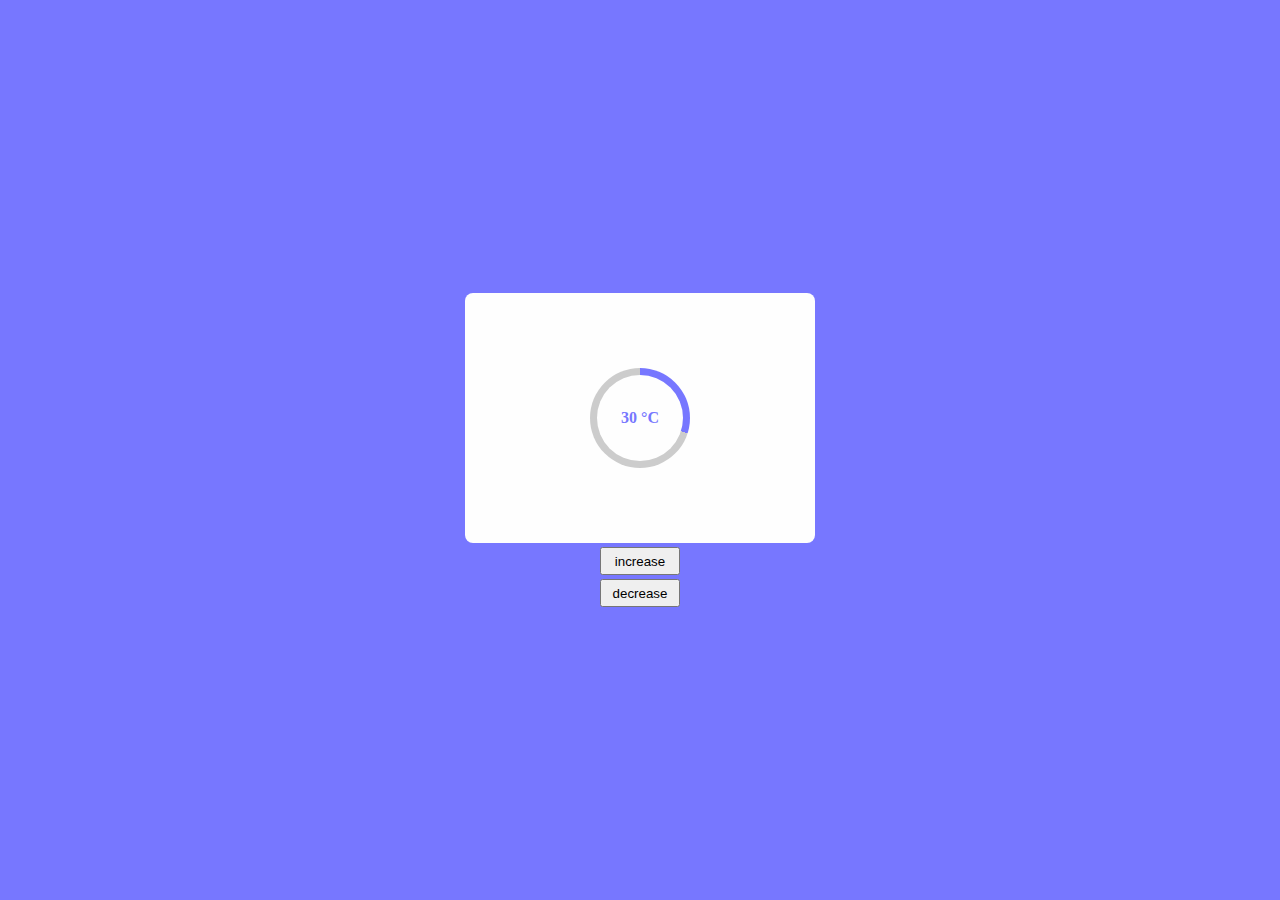
<file: circle/index.html>
<!DOCTYPE html>
<html lang="en">
<head>
  <meta charset="UTF-8">
  <meta http-equiv="X-UA-Compatible" content="IE=edge">
  <meta name="viewport" content="width=device-width, initial-scale=1.0">
  <title>Circle</title>
  <link rel="stylesheet" href="styles.css">
</head>
<body>
  <div class="root">
    <div class="container">
      <div id="circle">
        <div id="info-circle">
          30 °C
        </div>
      </div>
    </div>
    <button id="btn-increase" class="btn">increase</button>
    <button id="btn-decrease" class="btn">decrease</button>
  </div>
  <script>
    function percentageTodegrees(percentage) {
      return (360 * percentage) / 100
    }

    let percentage = 30;
    const circle = document.getElementById('circle');
    const infoCircle = document.getElementById('info-circle');
    const btnIncrease = document.getElementById('btn-increase');
    const btnDecrease = document.getElementById('btn-decrease');

    btnIncrease.addEventListener('click', () => {
      if (percentage <= 90) {
        percentage = percentage + 10;
        circle.style.background = `conic-gradient(#7777ff ${percentage}%, #cccccc ${percentage}%)`;
        infoCircle.innerHTML = `${percentage} °C`;
      }
    });

    btnDecrease.addEventListener('click', () => {
      if (percentage >= 10) {
        percentage = percentage - 10;
        circle.style.background = `conic-gradient(#7777ff ${percentage}%, #cccccc ${percentage}%)`;        
        infoCircle.innerHTML = `${percentage} °C`;
      }
    });    
    

  </script>
</body>
</html>

<!-- https://stackoverflow.com/questions/14222138/css-progress-circle -->
</file>
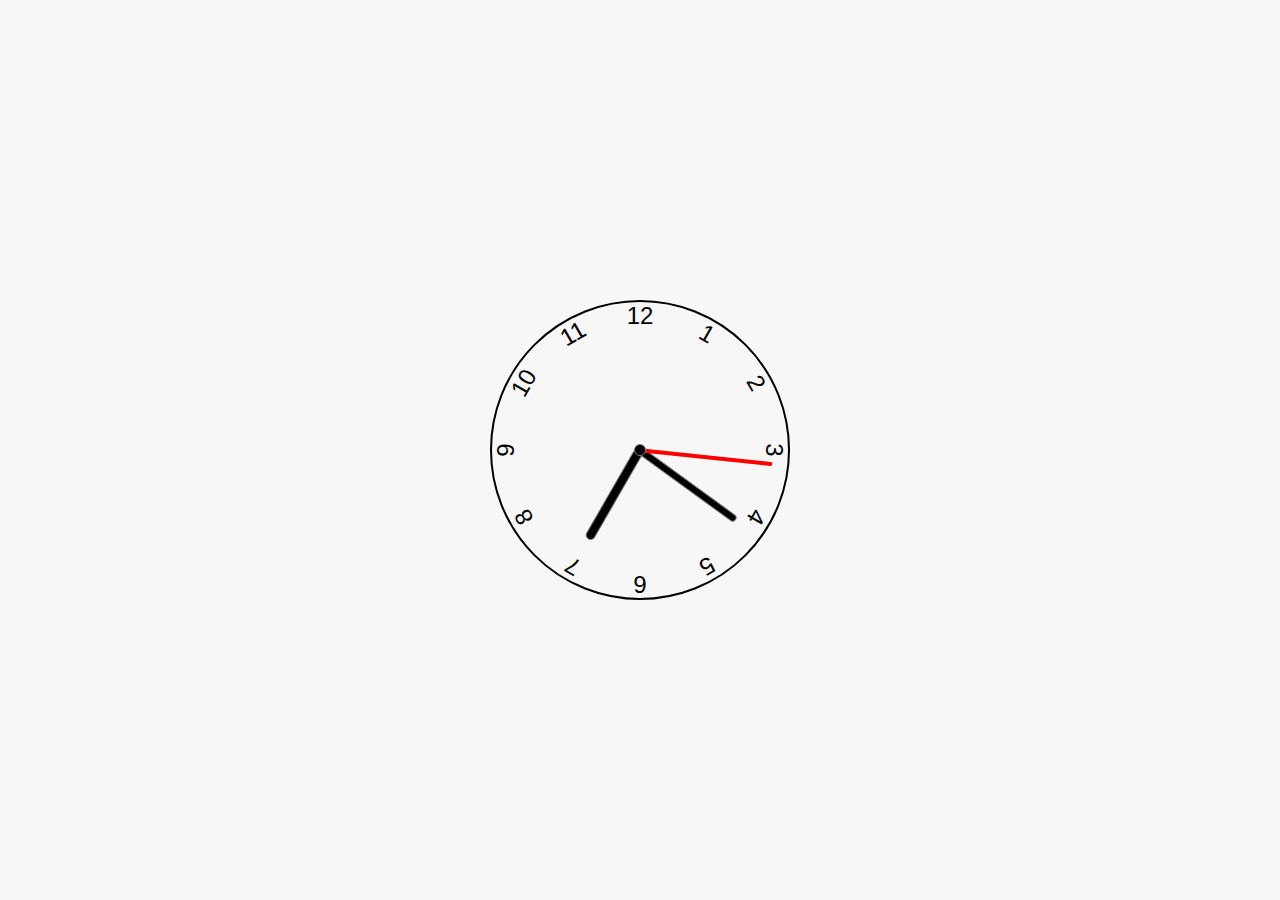
<file: clock/index.html>
<!DOCTYPE html>
<html lang="en">
<head>
    <meta charset="UTF-8">
    <meta http-equiv="X-UA-Compatible" content="IE=edge">
    <meta name="viewport" content="width=device-width, initial-scale=1.0">
    <link rel="stylesheet" href="style.css">
    <title>Clock</title>
</head>
<body>
  <div class="clock">
    <div class="hour"></div>
    <div class="min"></div>
    <div class="sec"></div>
    <span style="transform: rotate(30deg);">1</span>
    <span style="transform: rotate(60deg);">2</span>
    <span style="transform: rotate(90deg);">3</span>
    <span style="transform: rotate(120deg);">4</span>
    <span style="transform: rotate(150deg);">5</span>
    <span style="transform: rotate(180deg);">6</span>
    <span style="transform: rotate(210deg);">7</span>
    <span style="transform: rotate(240deg);">8</span> 
    <span style="transform: rotate(270deg);">9</span>
    <span style="transform: rotate(300deg);">10</span>
    <span style="transform: rotate(330deg);">11</span>
    <span style="transform: rotate(0deg);">12</span>
  </div>
  <script src="./script.js"></script>
</body>
</html>
</file>
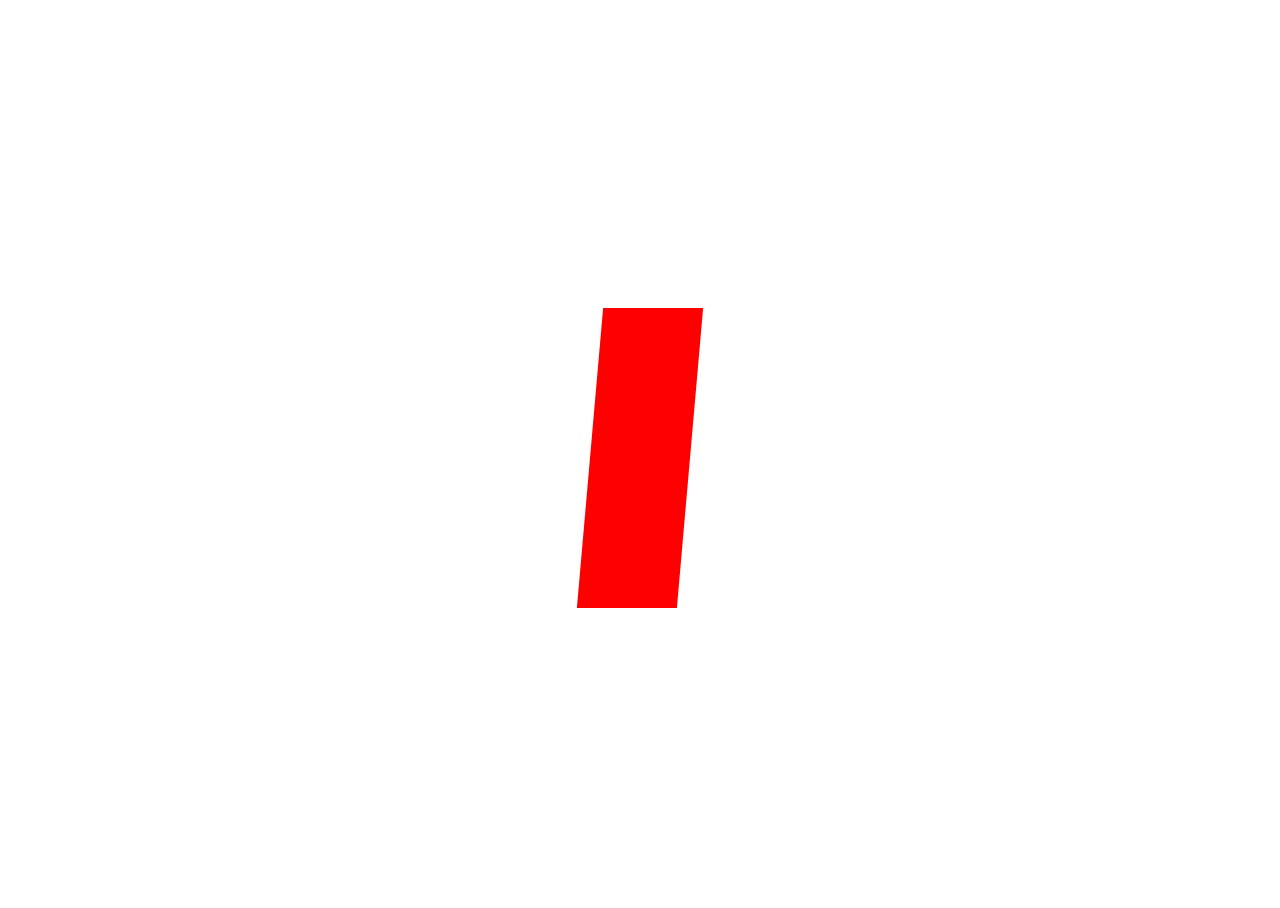
<file: css-skew/index.html>
<!DOCTYPE html>
<html lang="en">
<head>
  <meta charset="UTF-8">
  <meta http-equiv="X-UA-Compatible" content="IE=edge">
  <meta name="viewport" content="width=device-width, initial-scale=1.0">
  <title>Document</title>
  <style>
    html {
      height: 100%;
    }
    body {
      display: flex;
      justify-content: center;
      align-items: center;
      height: 100%;
    }
    .rec {
      background-color: red;
      height: 300px;
      width: 100px;
      transform: skewX(-5deg);
    }
  </style>
</head>
<body>
  <div class="rec">
  </div>
</body>
</html>
</file>
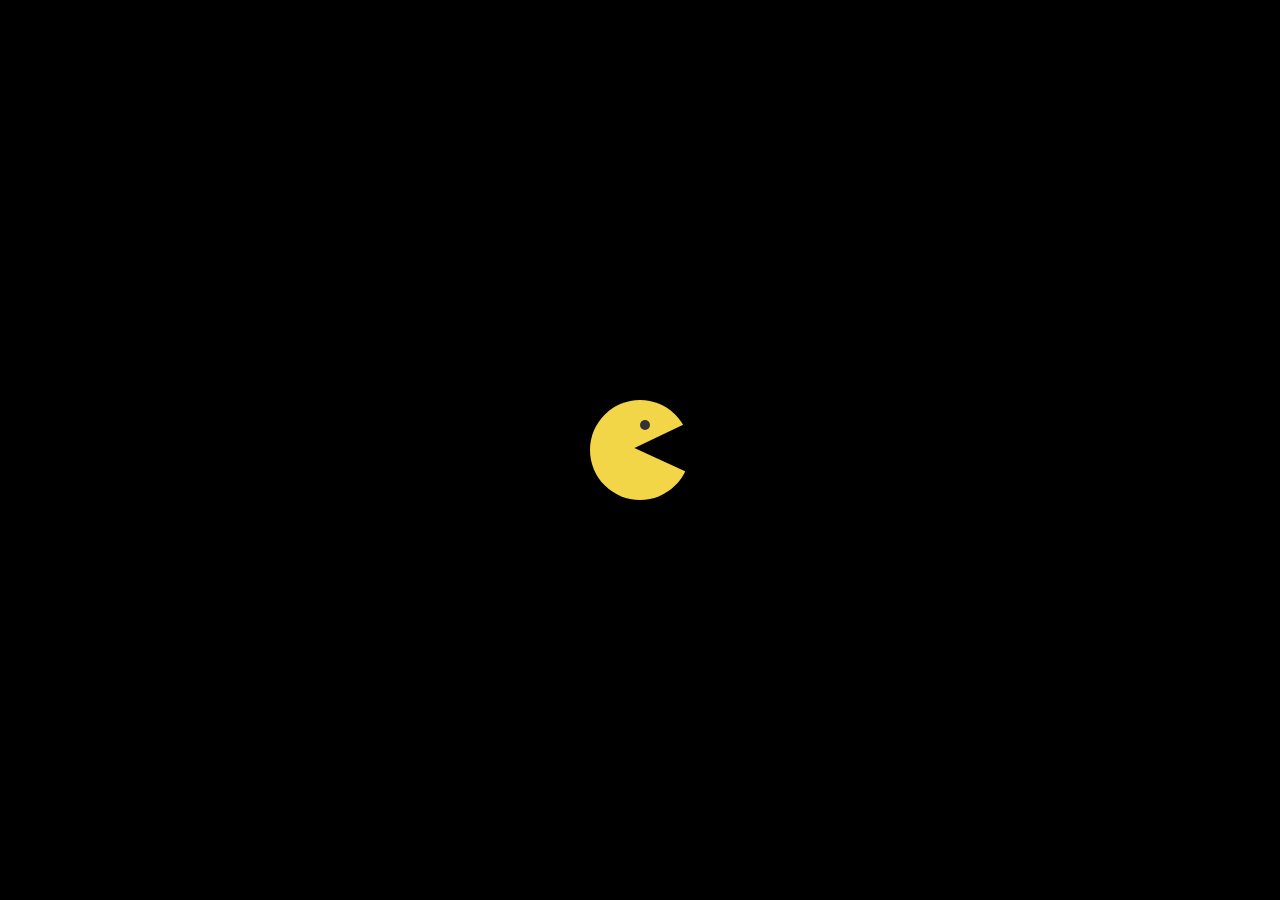
<file: pac-man/index.html>
<!DOCTYPE html>
<html lang="en">
<head>
    <meta charset="UTF-8">
    <meta http-equiv="X-UA-Compatible" content="IE=edge">
    <meta name="viewport" content="width=device-width, initial-scale=1.0">
    <link rel="stylesheet" href="style.css">
    <title>Pec man</title>
    <!-- source https://css-tricks.com/pac-man-in-css/ -->
</head>
<body>
  <div class="pacman">
    <div class="pacman__eye"></div>
    <div class="pacman__mouth"></div>
    <div class="pacman__food"></div>
  </div>
</body>
</html>
</file>
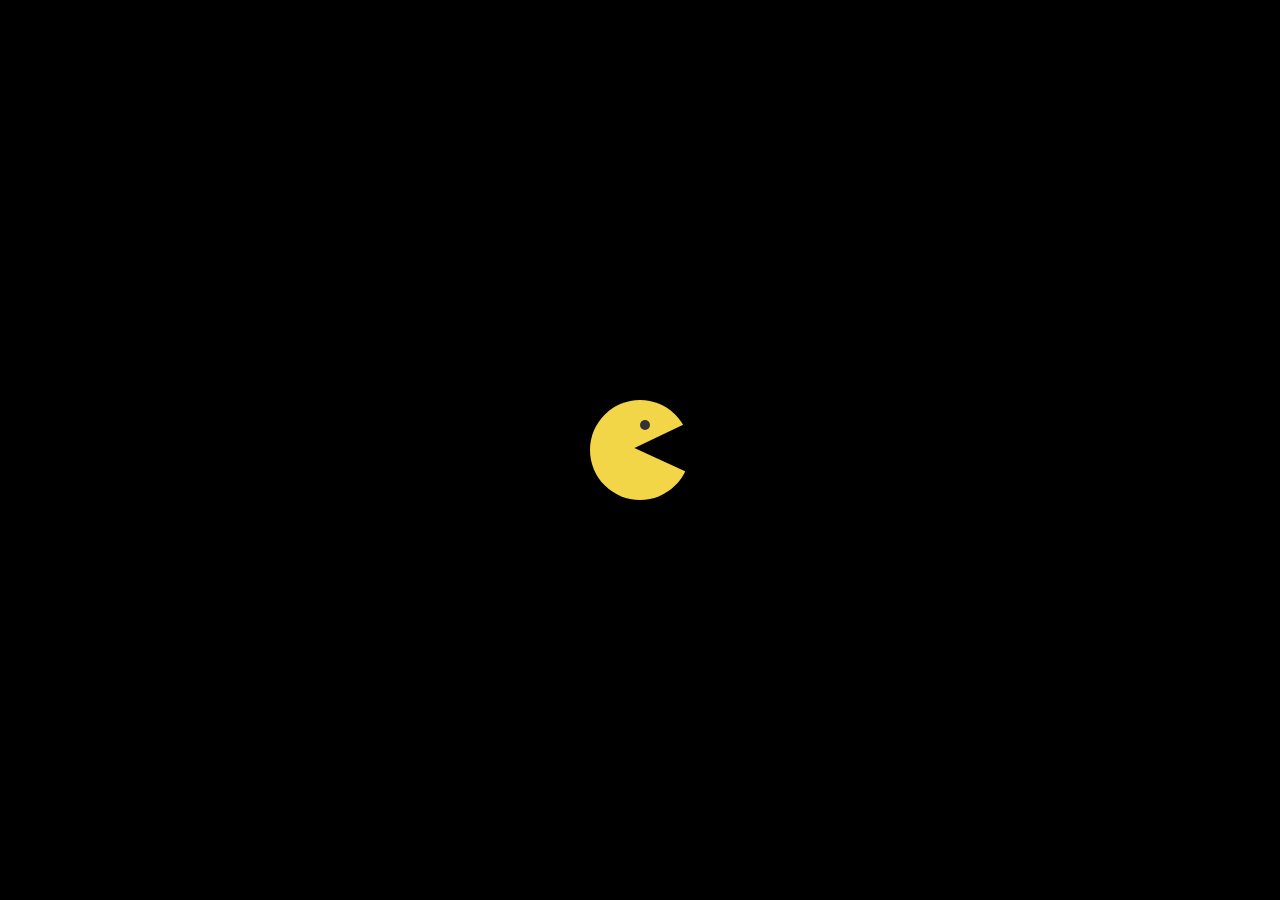
<file: pac-man/pac-man1.html>
<!DOCTYPE html>
<html lang="en">
<head>
    <meta charset="UTF-8">
    <meta http-equiv="X-UA-Compatible" content="IE=edge">
    <meta name="viewport" content="width=device-width, initial-scale=1.0">
    <link rel="stylesheet" href="style1.css">
    <title>Pec man 1</title>
    <!-- source https://css-tricks.com/pac-man-in-css/ -->
</head>
<body>
  <div class="pacman">
    <div class="pacman__eye"></div>
    <div class="pacman__mouth"></div>
    <div class="pacman__food"></div>
  </div>
</body>
</html>
</file>
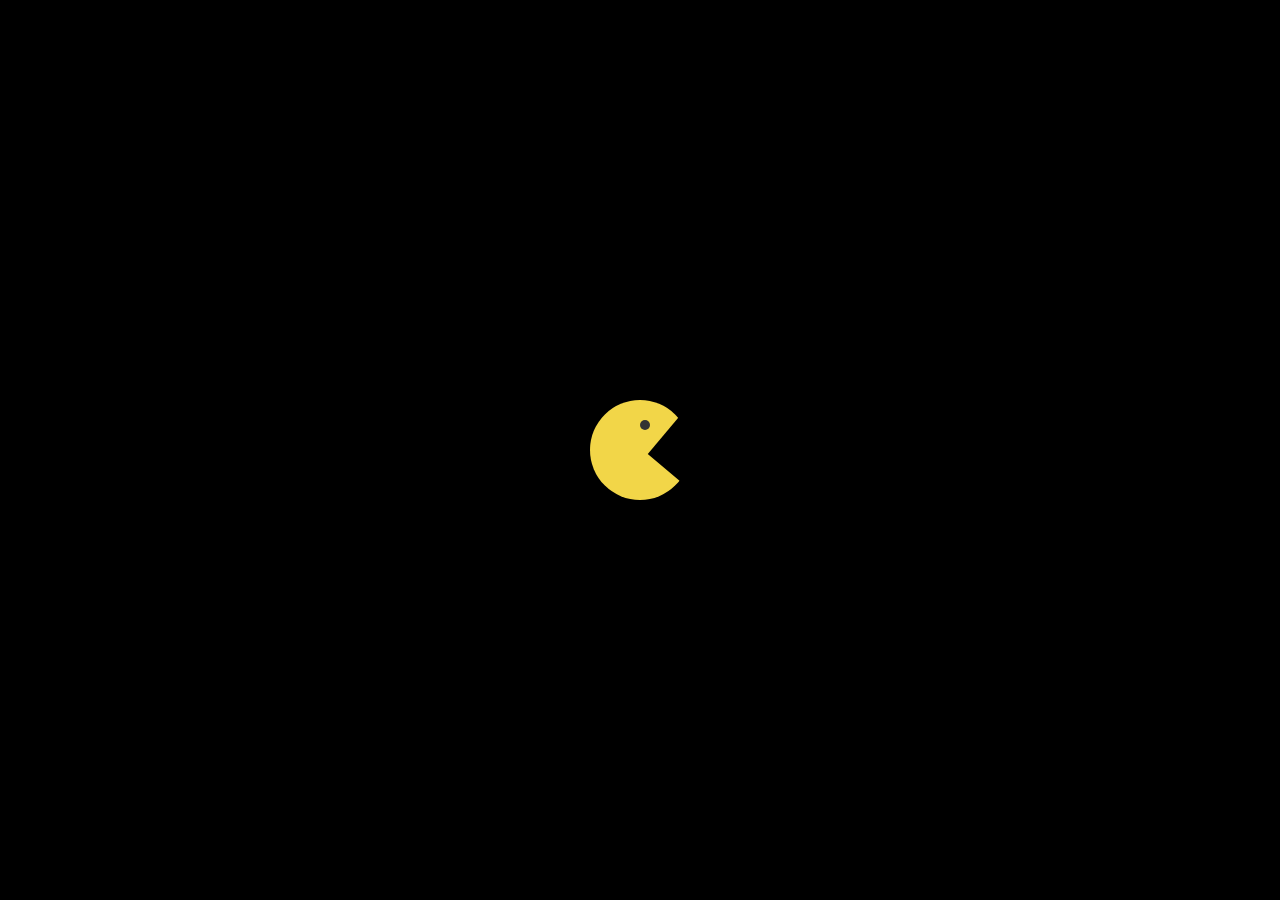
<file: pac-man/pac-man2.html>
<!DOCTYPE html>
<html lang="en">
<head>
    <meta charset="UTF-8">
    <meta http-equiv="X-UA-Compatible" content="IE=edge">
    <meta name="viewport" content="width=device-width, initial-scale=1.0">
    <link rel="stylesheet" href="style2.css">
    <title>Pec man 2</title>
    <!-- source https://css-tricks.com/pac-man-in-css/ -->
</head>
<body>
  <div class="pacman">
    <div class="pacman__eye"></div>
    <div class="pacman__mouth"></div>
    <div class="pacman__food"></div>
  </div>
</body>
</html>
</file>
<file: circle/styles.css>
* {
  box-sizing: border-box;
  margin: 0;
  padding: 0;
}

body {
  display: flex;
  justify-content: center;
  align-items: center;
  height: 100vh;
}

.root {
  height: 100%;
  width: 100%;
  background-color: #7777ff;
  display: flex;
  justify-content: center;
  align-items: center;
  flex-direction: column;
}

.container {
  height: 250px;
  width: 350px;
  background-color: #fefefe;
  border-radius: 8px;
  display: flex;
  justify-content: center;
  align-items: center;
}

#circle {
  height: 100px;
  width: 100px;
  border-radius: 50%;
  display: flex;
  justify-content: center;
  align-items: center;
  background: conic-gradient(#7777ff 30%, #cccccc 30%);
  /* background: conic-gradient(red, orange, yellow, green, blue); */
  /* background: radial-gradient(red, orange, yellow, green, blue); */
  /* background: radial-gradient(#7777ff 30%, #cccccc 30%); */
}

#info-circle {
  font-weight: 600;
  color: #7777ff;
  height: 86px;
  width: 86px;
  background-color: #fefefe;
  border-radius: 50%;
  display: flex;
  justify-content: center;
  align-items: center;
}

.btn {
  margin-top: 4px;
  min-width: 80px;
  height: 28px;
}
</file>
<file: clock/style.css>
* {
  margin: 0;
  padding: 0;
  box-sizing: border-box;
  font-family: 'poppins', sans-serif;
}

body {
  height: 100vh;
  display: flex;
  align-items: center;
  justify-content: center;
  background-color: #f7f7f7;
}

.clock {
  position: relative;
  width: 300px;
  height: 300px;
  border-radius: 50%;
  display: flex;
  align-items: center;
  justify-content: center;
  text-align-last: center;
  border: 2px solid black;
}

.clock::after {
  content: '';
  width: 10px;
  height: 10px;
  z-index: 4;
  background-color: black;
  border-radius: 50%;
  border: 1px solid gray;
}

.clock span {
  position: absolute;
  width: 100%;
  height: 100%;
  font-size: 24px;
}

.hour, .min, .sec {
  position: absolute;
  background-color: black;
  bottom: 50%;
  border-radius: 10px;
  transform-origin: bottom;
}

.hour {
  width: 10px;
  height: 35%;
  z-index: 1;
  border: 1px solid gray;
}

.min {
  width: 8px;
  height: 40%;
  z-index: 2;
  border: 1px solid gray;
}

.sec {
  width: 4px;
  height: 45%;
  z-index: 3;
  background-color: red;
}
</file>
<file: pac-man/style.css>
* {
  box-sizing: border-box;
}

body {
  background-color: #000;
  color: #fff;
  padding: 0;
  margin: 0;
  height: 100vh;
  display: flex;
  justify-content: center;
  align-items: center;
}

.pacman {
  width: 100px;
  height: 100px;
  border-radius: 50%;
  background-color: #f2d648;
  position: relative;
}

.pacman__eye {
  position: absolute;
  width: 10px;
  height: 10px;
  border-radius: 50%;
  background-color: #333;
  position: absolute;
  top: 20px;
  right: 40px;
}

.pacman__mouth {
  position: absolute;
  width: 101%;
  height: 100%;
  background-color: #000;
  clip-path: polygon(100% 74%, 44% 48%, 100% 21%);
}
</file>
<file: pac-man/style1.css>
* {
  box-sizing: border-box;
}

body {
  background-color: #000;
  color: #fff;
  padding: 0;
  margin: 0;
  height: 100vh;
  display: flex;
  justify-content: center;
  align-items: center;
}

.pacman {
  width: 100px;
  height: 100px;
  border-radius: 50%;
  background-color: #f2d648;
  position: relative;
}

.pacman__eye {
  position: absolute;
  width: 10px;
  height: 10px;
  border-radius: 50%;
  background-color: #333;
  position: absolute;
  top: 20px;
  right: 40px;
}

.pacman__mouth {
  position: absolute;
  width: 101%;
  height: 100%;
  background-color: #000;
  clip-path: polygon(100% 74%, 44% 48%, 100% 21%);
}
</file>
<file: pac-man/style2.css>
* {
  box-sizing: border-box;
}

body {
  background-color: #000;
  color: #fff;
  padding: 0;
  margin: 0;
  height: 100vh;
  display: flex;
  justify-content: center;
  align-items: center;
}

.pacman {
  width: 100px;
  height: 100px;
  border-radius: 50%;
  background-color: #f2d648;
  position: relative;
}

.pacman__eye {
  position: absolute;
  width: 10px;
  height: 10px;
  border-radius: 50%;
  background-color: #333;
  position: absolute;
  top: 20px;
  right: 40px;
}

.pacman__mouth {
  position: absolute;
  width: 50%;
  height: 50%;
  background-color: #000;
  transform: rotate(40deg);
  top: 26px;
  left: 68px;
}
</file>
